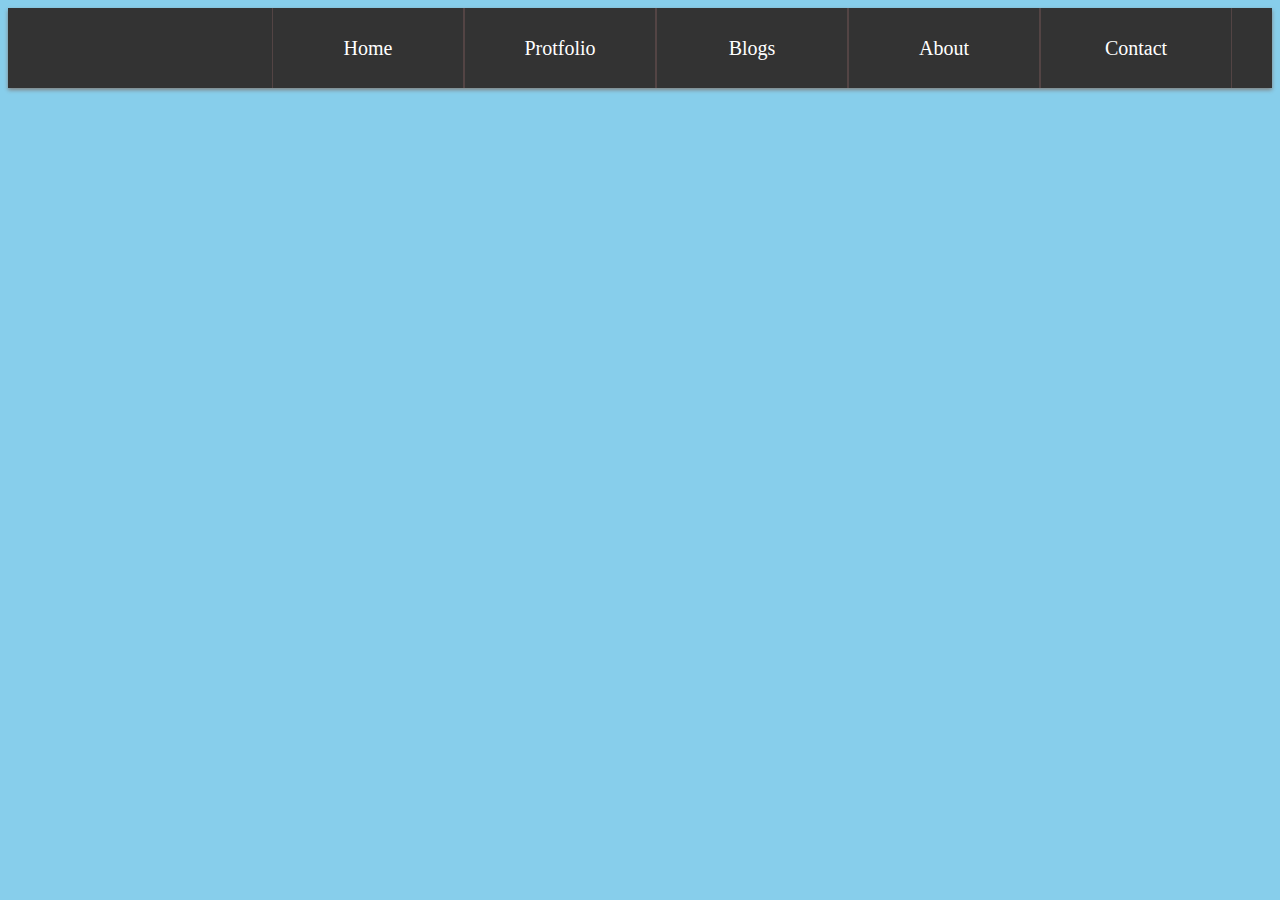
<file: NavigationBar/index.html>
<!DOCTYPE html>
<html lang="en">
<head>
    <meta charset="UTF-8">
    <title>Navigation Bar</title>
    <link rel="stylesheet" type="text/css" href="style.css">
</head>
<body>

<div id="header">
    <ul id="navbar">
        <li><a href="#">Home</a></li>
        <li><a href="#">Protfolio</a></li>
        <li><a href="#">Blogs</a></li>
        <li><a href="#">About</a></li>
        <li><a href="#">Contact</a></li>
    </ul>
</div>

</body>
</html>
</file>
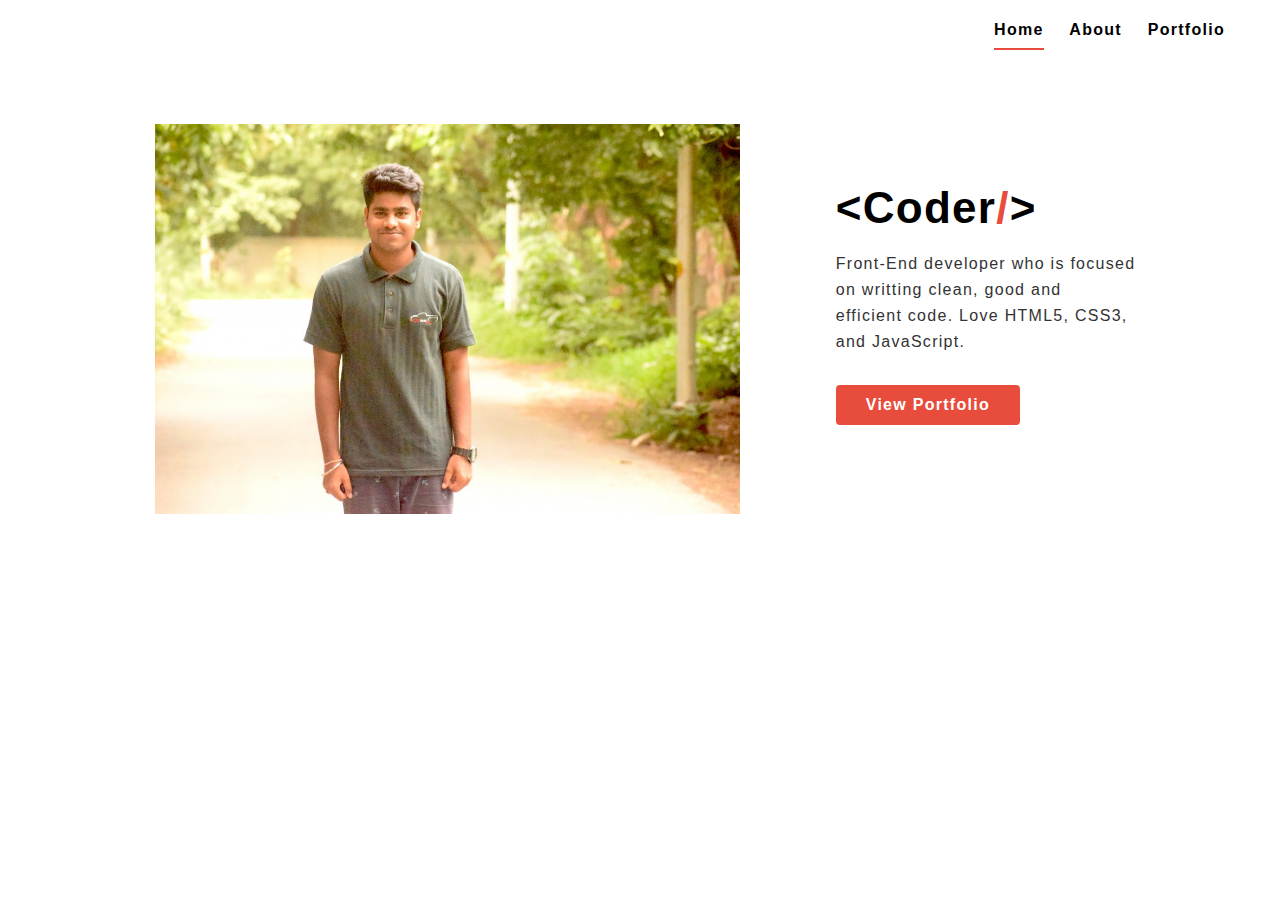
<file: Portfolio Page/index.html>
<!DOCTYPE html>
<html lang="en">
<head>
    <meta charset="UTF-8">
    <title>Portfolio</title>
    <link rel="stylesheet" href="style.css">
    <!--<link rel="stylesheet" href="https://maxcdn.bootstrapcdn.com/bootstrap/4.0.0-beta/css/-->
    <!--bootstrap.min.css" integrity="sha384-/Y6pD6FV/Vv2HJnA6t+vslU6fwYXjCFtcEpHbNJ0lyAFsXTsjBbfaDjzALeQsN6M" crossorigin="anonymous">-->

</head>
  <body>
    <div id="nav">
        <header class="header container">
            <nav class="top-nav">
                <ul>
                    <li><a class="under-line" href="#">Home</a></li>
                    <li><a href="#about">About</a></li>
                    <li><a href="#portfolio">Portfolio</a></li>
                </ul>
            </nav>
        </header>
    </div>
        <section class="banner container">
            <div class="photo-banner">
                <img src="images/DSC_1271.jpg" alt="Arya Soni">
            </div>
            <div class="descr-banner">
                <h1>&lt;Coder<span class="slash">/</span>&gt;</h1>
                <p>Front-End developer who is focused<br>on writting clean, good and<br>
                    efficient code. Love HTML5, CSS3,<br>and JavaScript.</p>

                <a href="#portfolio" class="btn">View Portfolio</a>

            </div>
        </section>
    </body>
</html>
</file>
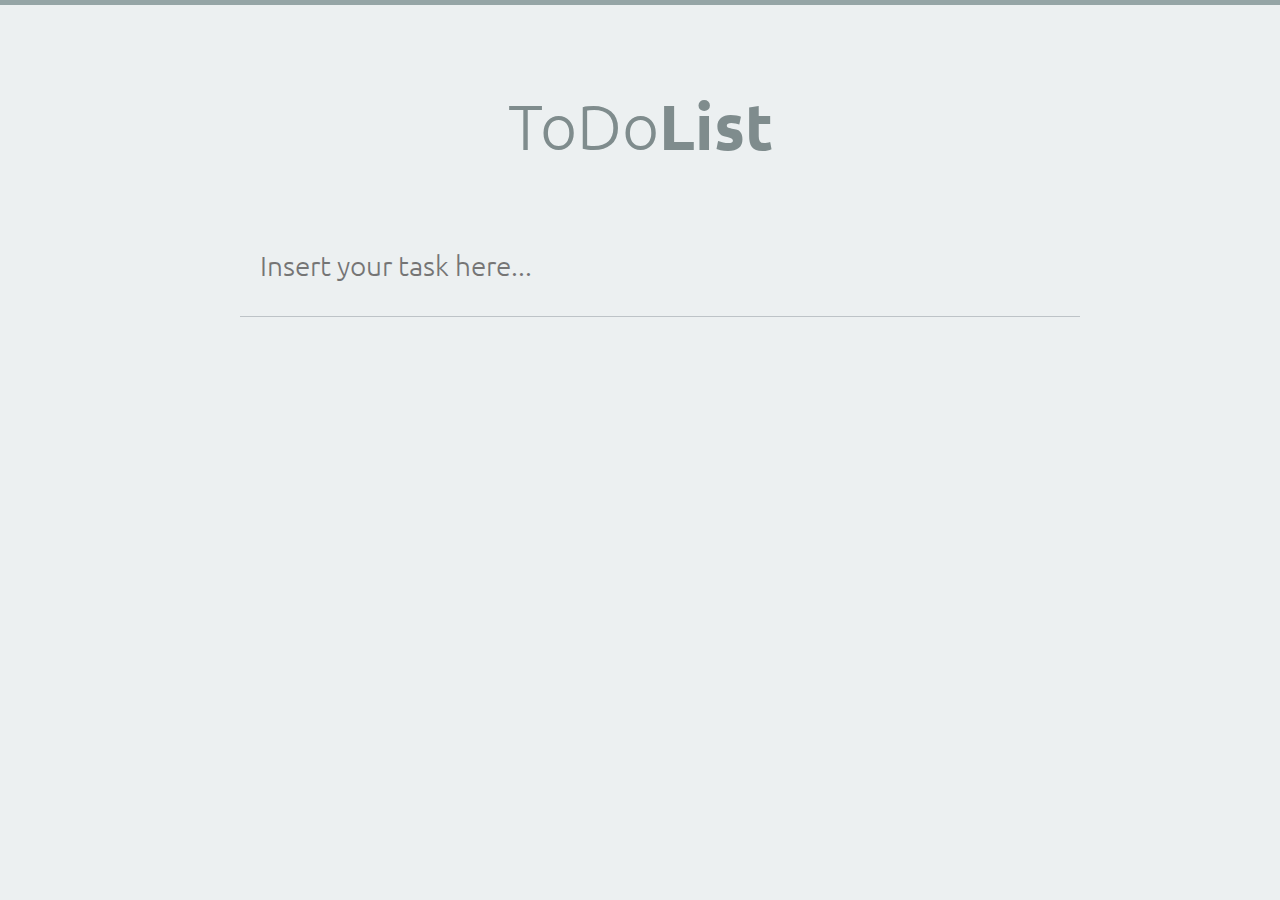
<file: To Do List/index.html>
<!DOCTYPE html>
<html >
<head>
  <meta charset="UTF-8">
  <title>To Do List</title>
  <link rel="stylesheet" href="https://fonts.googleapis.com/css?family=Ubuntu:300,400,700">
    <link rel="stylesheet" href="css/style.css">

  
</head>

<body>
<header>
  <!--<header class="main-header">-->
  <h1>ToDo<span>List</span></h1>
</header>

<section class="app-insert">
  <input type="text" name="task" placeholder="Insert your task here...">
</section>

<section class="app-list">
  <ul></ul>
</section>
  
    <script  src="js/index.js"></script>

</body>
</html>
</file>
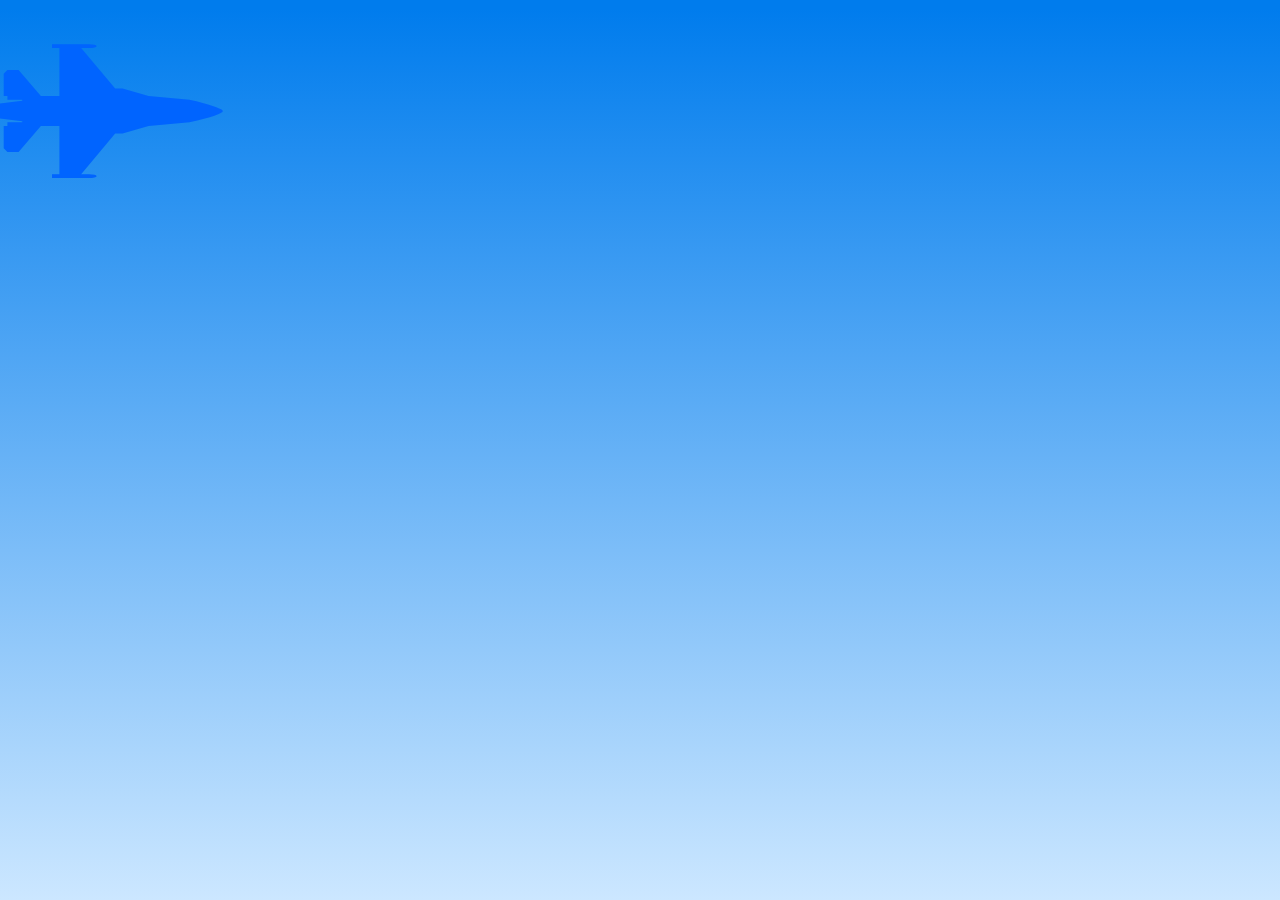
<file: Animation In CSS/AnimationCSS.html>
<!DOCTYPE html>
<html lang="en">
<head>
    <meta charset="UTF-8">
    <title>Animation CSS</title>
    <link rel='stylesheet prefetch' href='https://cdnjs.cloudflare.com/ajax/libs/font-awesome/4.7.0/css/font-awesome.min.css'>

    <link rel="stylesheet" href="AnimationCSS.css">
</head>
<body>

    <i id="loader" class="fa fa-fighter-jet fa-5x" aria-hidden="true"></i>

    <div class="container">
        <div id="cloud-intro"></div>
    </div>


</body>
</html>
</file>
<file: NavigationBar/style.css>
body{
    background: skyblue;
}
#header{
    width: 100%;
    height: 80px;
    background: #333;
    box-shadow: 0px 2px 4px gray;
}
#navbar {
    width:1000px;
    height: 80px;
    margin: 0px auto;
    float: right;
}
#navbar>li{
    float: left;
    list-style: none;
    width: 190px;
    height: 80px;
    border-right:1px solid #534444;
    border-left: 1px solid #534444;
}
li>a{
    text-decoration: none;
    color: white;
    font-family: cursive;
    font-size: 20px;
    line-height: 80px;
    display: block;
    text-align: center;
}
li>a:hover,

li>a:focus{
    background: skyblue;
    color: #333;
}
@media screen and (max-width:1260px){
    #navbar{
        width:800px;
        height: 80px;
        margin: 0px auto;
        float: right;
    }
    #navbar>li{
        float: left;
        list-style: none;
        width: 150px;
        height: 80px;
        border-right:1px solid #534444;
        border-left: 1px solid #534444;
    }
    li>a{
        text-decoration: none;
        color: white;
        font-family: cursive;
        font-size: 20px;
        line-height: 80px;
        display: block;
        text-align: center;
    }
}
@media screen and (max-width:1060px){
    #header{
        width: 100%;
        height: 80px;
        background: #333;
        box-shadow: 0px 2px 4px gray;
        position:relative;
    }
    #navbar{
        width:100%;
        height: 60px;
        margin: 0px auto;
    }
    #navbar>li{
        width: 18%;
    }
    li>a{
        font-size: 16px;
    }
}
@media screen and (max-width:768px){
    #header{
        height: 50px;
    }
    #navbar{
        width:100%;
        height: 50px;
        margin: 0px auto;
    }
    #navbar>li{
        width: 19%;
        height: 50px;
    }
    li>a{
        font-size: 16px;
        line-height: 50px;
    }
}
@media screen and (max-width: 480px){
    #header{
        height: 0px;
    }
    #navbar{
        width:100%;
        height: 50px;
        margin: 0px auto;
        margin-top:-40px;
        display: none;
    }
    #navbar>li{
        float: none;
        list-style: none;
        width: 100%;
        height: 50px;
        background: #333;
        border-bottom: 1px solid skyblue;
    }
    li>a{
        font-size: 16px;
        line-height: 50px;
    }
}
</file>
<file: Portfolio Page/style.css>
html,body,div,span,h1,h2,p,a,ul,li,header,nav,secton{
    margin: 0;
    padding: 0;
    border: 0;
    font-size: 100%;
    font: inherit;
    vertical-align: baseline;
}
header, nav, section{
    display: block;
}
body{
    line-height: 1;
}
ul{
    list-style: none;
}

@media(min-width:320px) {
    .container {
        min-width: 320px;
        padding: 0 15px;
        margin: 0 auto;
    }
}

@media(min-width: 768px) {
    .container {
        max-width: 750px;
    }
}

@media(min-width: 1200px) {
    .container {
        max-width: 1170px;
    }
}
body{
    font: 400 16px/26px "Roboto", sans-serif;
    color: #333;
    letter-spacing: .08em;
    text-align: center;
    padding-top: 60px;
}
h1{
    font-weight: 900;
    color: #000;
    font-size: 44px;
    margin-bottom: 30px;
}
a{
    color: inherit;
    text-decoration: underline;
}
p{
    margin-bottom: 30px;
}
@media(min-width: 320px) {
    .space-section {
        padding-top: 60px;
        padding-bottom: 60px;
    }
}

@media(min-width: 768px) {
    .space-section {
        padding-top: 80px;
        padding-bottom: 80px;
    }
}
img{
    width: 100%;
}
header {
    height: 60px;
    line-height: 60px;
    text-align: left;
    position: relative;
}
#nav {
    margin-top: -60px;
    display: block;
    width: 100%;
    position: fixed;
    z-index: 100000;
    background: #fff;
}
.top-nav {
    display: inline-block;
    vertical-align: middle;
    position: absolute;
    right: 15px;
}
.top-nav li {
    display: inline-block;
    text-decoration: none;
    color: #000;
    padding-left: 20px;
    font-weight: 900;
    line-height: 60px;
}
.top-nav a {
    text-decoration: none;
}

@media(min-width: 320px) {
    .photo-banner {
        display: none;
    }
    .descr-banner {
        display: block;
        text-align: center;
        padding: 50px 0 60px 0;
    }
}
@media(min-width: 768px) {
    .photo-banner, .descr-banner {
        display: inline-block;
        vertical-align: top;
    }
    .photo-banner {
        width: 50%;
        padding-top: 64px;
        margin-left: 0;
        line-height: 0;
    }
    .descr-banner {
        text-align: left;
        padding-left: 60px;
        padding-top: 70px;
    }
}

.banner {
     text-align: left;
 }
@media(min-width: 320px) {
    .photo-banner {
        display: none;
    }
    .descr-banner {
        display: block;
        text-align: center;
        padding: 50px 0 60px 0;
    }
}
@media(min-width: 768px) {
    .photo-banner, .descr-banner {
        display: inline-block;
        vertical-align: top;
    }
    .photo-banner {
        width: 50%;
        padding-top: 64px;
        margin-left: 0;
        line-height: 0;
    }
    .descr-banner {
        text-align: left;
        padding-left: 65px;
        padding-top: 70px;
    }
}

@media(min-width: 1200px) {
    .photo-banner {
        margin-left: 100px;
    }
    .descr-banner {
        padding-left: 90px;
        padding-top: 135px;
    }
}
.under-line {
    padding-bottom: 10px;
    border-bottom: 2px solid #e74c3c;
}
.slash {
    color: #e74c3c;
}
.descr {
    width: 100%;
    height: 140px;
    position: absolute;
    z-index: 1000;
    bottom: -140px;
    background-image: linear-gradient(to top, #000, rgba(0,0,0,.01));
    color: #fff;
    text-align: center;
    transition: all .3s ease;
    line-height: 140px;
    font-size: 22px;
    font-weight: 400;
}
.btn {
    display: inline-block;
    background-color: #e74c3c;
    border-radius: 4px;
    line-height: 40px;
    height: 40px;
    padding: 0 30px;
    text-decoration: none;
    color: #fff;
    font-weight: 900;
    cursor: pointer;
    transition: all .3s ease;
}
.btn:hover {
    background-color: #d62d1a;
    transition: all .3s ease;
}
</file>
<file: To Do List/css/style.css>
body, html, header, h1, span , section , ul{
	margin: 0;
	padding: 0;
	border: 0;
	font-size: 100%;
	font: inherit;
	vertical-align: baseline;
}
body {
	line-height: 1;
}
 ul {
	list-style: none;
}
table {
	border-collapse: collapse;
	border-spacing: 0;
}
body {
	font: 16px 'Ubuntu', sans-serif;
	background: #ecf0f1;
	border-top: 5px solid #95a5a6;
}
header {
	text-align: center;
}
header h1 {
	font-size: 64px;
	font-weight: 300;
	margin: 80px 0 25px;
	color: #7f8c8d;
}
header h1 span {
	font-weight: 700;
}
.app-insert {
	width: 800px;
	margin: 50px auto 20px;
}
.app-insert input {
	width: 100%;
	height: 60px;
	background: none;
	border: none;
	border-bottom: 1px solid #bdc3c7;
	outline: none;
	font: 300 28px 'Ubuntu', sans-serif;
	padding: 20px;
}
.app-list {
	width: 800px;
	margin: 0 auto;
}
.task {
	width: 100%;
	height: 60px;
	line-height: 60px;
	padding: 0 20px;
	position: relative;
	color: #333;

	transition: all .2s ease;
}
.task:hover {
	background: rgba(0, 0, 0, .04);
	cursor: pointer;
}
.task:hover .remove-task {
	opacity: 1;
}
.task-complete {
	text-decoration: line-through;
	color: #95a5a6;
}
.remove-task {
	opacity: 0;
	position: absolute;
	right: 20px;
	text-decoration: none;
	color: #7f8c8d;

	transition: all .2s ease;
}
.remove-task:hover {
	color: #333;
}
</file>
<file: Animation In CSS/AnimationCSS.css>
i{
    position:absolute;
    color:#0064ff;
}
.fa-5x{
    font-size: 13em;
}
#loader{
    animation: bike 4.5s linear infinite;
}
@keyframes bike {
    0%   {top: 45vh; left: 0%;opacity:0.1;}
    10%   {top: 50vh; left: 10%;opacity:0.5;}
    20%   {top: 45vh; left: 20%;opacity:1;}
    30%   {top: 50vh; left: 30%;opacity:1;}
    40%   {top: 45vh; left: 40%;opacity:1;}
    50%   {top: 50vh; left: 50%;opacity:1;}
    60%   {top: 45vh; left: 60%;opacity:1;}
    70%   {top: 50vh; left: 70%;opacity:1;}
    80%   {top: 45vh; left: 80%;opacity:1;}
    90%   {top: 50vh; left: 90%;opacity:0.5;}
    100%   {top: 45vh; left: 100%;opacity:0.1;}
}
html, body, .container{
    width: 100%;
    height: 100%;
    min-width: 500px;
    min-height: 500px;
    margin: 0;
    padding: 0;
    overflow: hidden;
}
.container{
    background-color: 001dff;
    background: linear-gradient(to bottom, #007ced 1%,#cce7ff 100%);
}
#cloud-intro{
    position: relative;
    height: 100%;
    background: url(https://static.radulescu.me/examples/clouds/clouds1000.png);
    background: url(https://static.radulescu.me/examples/clouds/clouds1000.png) 0 200px,
    url(https://static.radulescu.me/examples/clouds/clouds1200_1.png) 0 300px,
    url(https://static.radulescu.me/examples/clouds/clouds1000_blur3.png) 100px 250px;
    animation: wind 20s linear infinite;
}
@keyframes wind{
    0% {
        background-position: 0 200px, 0 300px, 100px 250px;
    }
    100% {
        background-position: 1000px 200px, 1200px 300px, 1100px 250px;
    }

}
</file>
